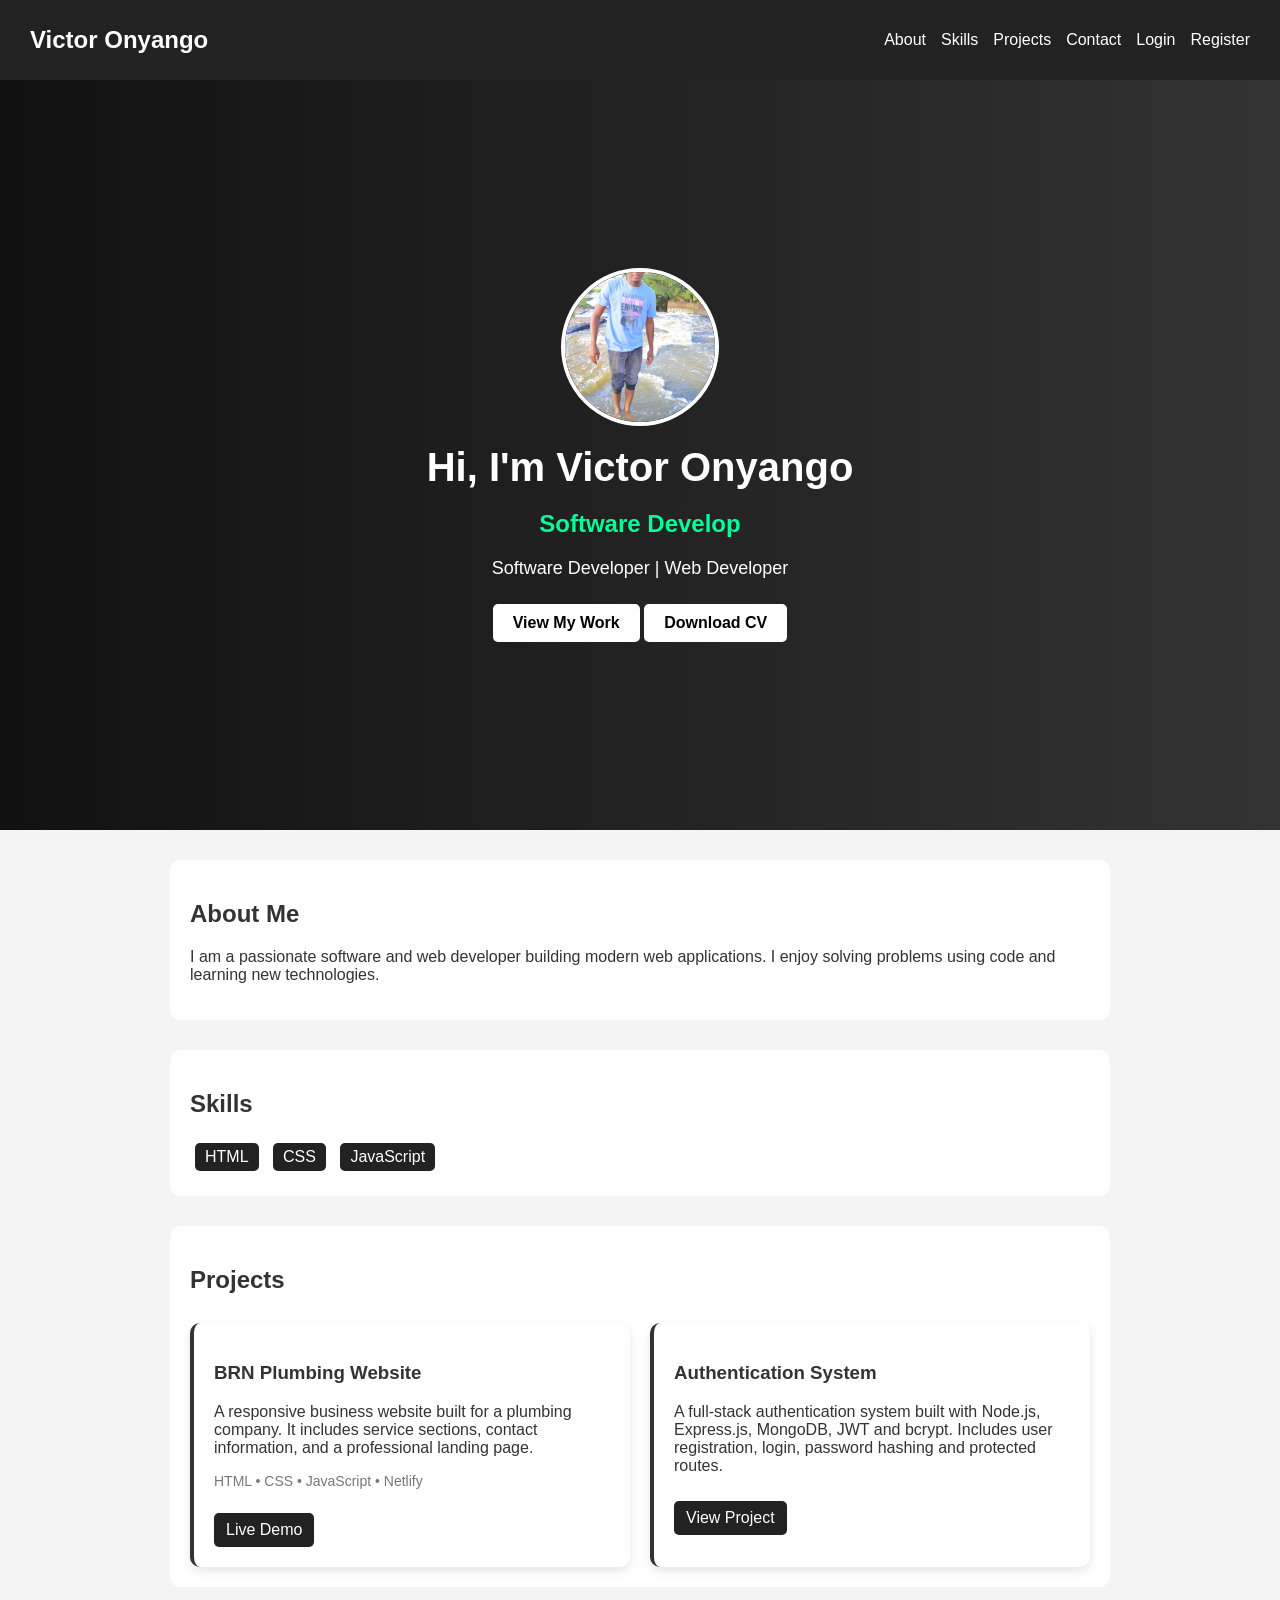
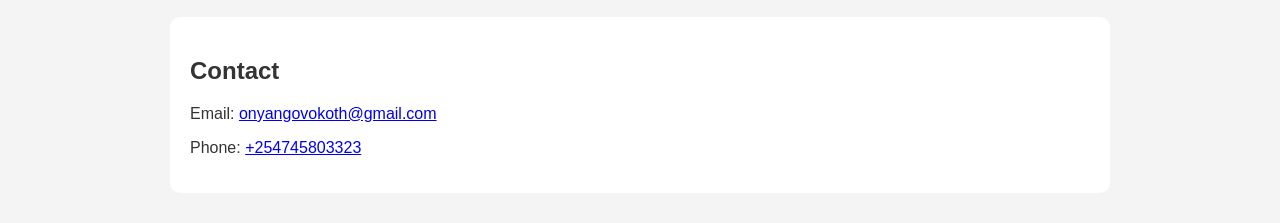
<file: index.html>
<!DOCTYPE html>
<html lang="en">
<head>
    <meta charset="UTF-8">
    <meta name="viewport" content="width=device-width, initial-scale=1.0">
    <title>My Portfolio</title>
    <link rel="stylesheet" href="style.css">
</head>
<body>

 <nav>

    <h2>Victor Onyango</h2>

    <ul>

        <li>
            <a href="#about">About</a>
        </li>

        <li>
            <a href="#skills">Skills</a>
        </li>

        <li>
            <a href="#projects">Projects</a>
        </li>

        <li>
            <a href="#contact">Contact</a>
        </li>

        <li>
            <a href="login.html">
                Login
            </a>
        </li>

        <li>
            <a href="register.html">
                Register
            </a>
        </li>

    </ul>

</nav>
    <header class="hero">

<div class="hero-content">

<img src="./profile.jpg"
class="profile-pic"
alt="Victor Onyango">
<h1>Hi, I'm Victor Onyango</h1>
<h2><span id="typing"></span></h2>
<p>Software Developer | Web Developer</p>
<div>
<a href="#projects" class="btn">View My Work</a>
<a href="Victor_CV.pdf" class="btn"download>Download CV</a>
</div>
</div>
</header>
    <section id="about">
        <h2>About Me</h2>
        <p>
            I am a passionate software and web developer building modern web applications.
            I enjoy solving problems using code and learning new technologies.
        </p>
    </section>

    <section id="skills">
        <h2>Skills</h2>
        <div class="skills">
            <span>HTML</span>
            <span>CSS</span>
            <span>JavaScript</span>
        </div>
    </section>

    <section id="projects">

<h2>Projects</h2>

<div class="projects-container">


<!-- Plumbing Website -->

<div class="project-card">

<h3>
BRN Plumbing Website
</h3>


<p>
A responsive business website built for a plumbing company.
It includes service sections, contact information, and a professional landing page.
</p>


<p class="tech">
HTML • CSS • JavaScript • Netlify
</p>



<a 
href="https://brn-plumbing.netlify.app/"
target="_blank"
class="project-btn">

Live Demo

</a>
</div>

<div class="project-card">

    <h3>Authentication System</h3>

    <p>
        A full-stack authentication system built with
        Node.js, Express.js, MongoDB, JWT and bcrypt.
        Includes user registration, login,
        password hashing and protected routes.
    </p>

    <a href="register.html" class="project-btn">
      View Project
    </a>

</div>
</div>

</section>
</section>
    <section id="contact">
        <h2>Contact</h2>
       <p>Email: <a href="mailto:onyangovokoth@gmail.com">onyangovokoth@gmail.com</a></p>
       <p>Phone: <a href="tel:+254745803323">+254745803323</a></p>
    </section>

    <script src="script.js"></script>
</body>
</html>
</file>
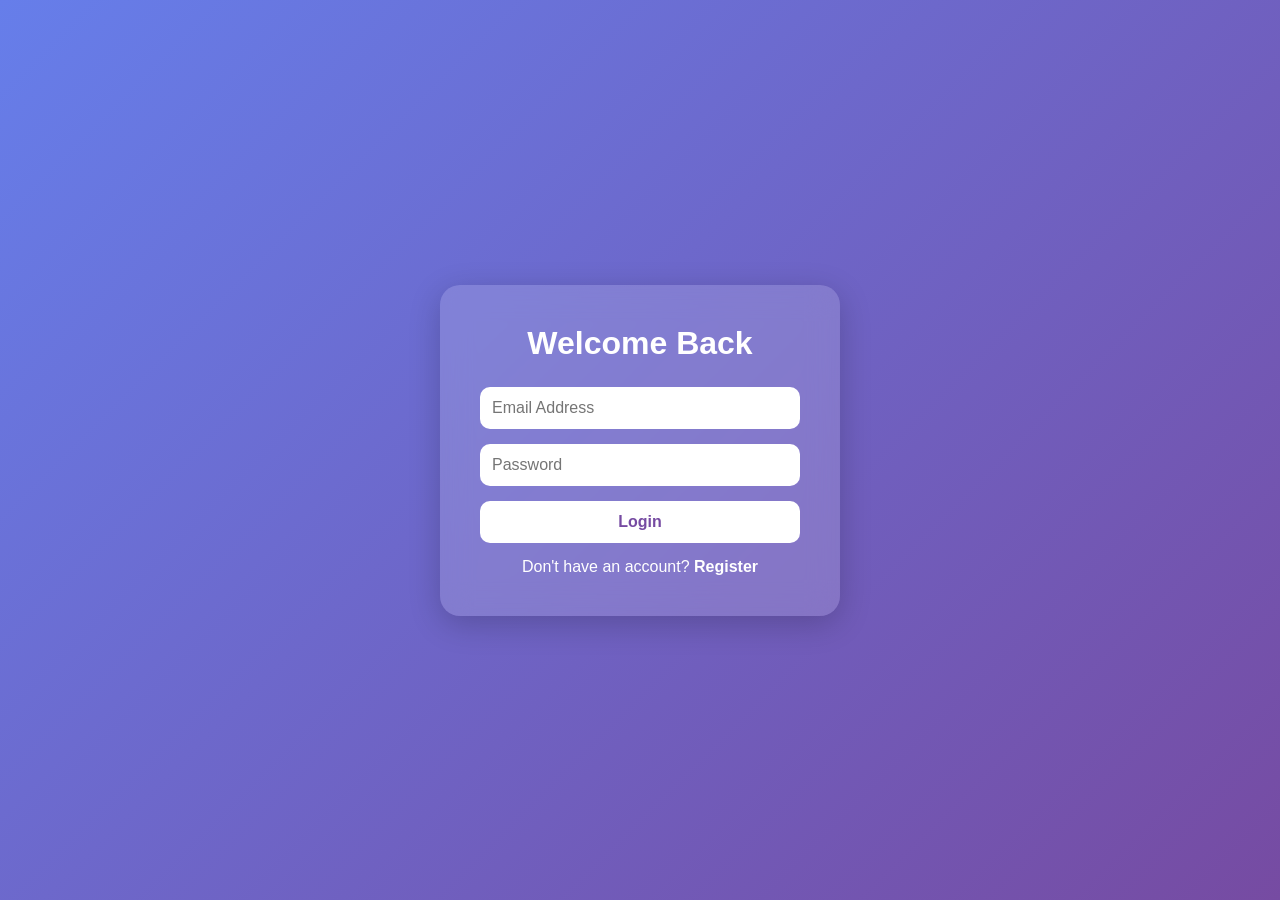
<file: dashboard.html>
<!DOCTYPE html>
<html lang="en">

<head>

<meta charset="UTF-8">
<meta name="viewport" content="width=device-width, initial-scale=1.0">

<title>Dashboard</title>

<link rel="stylesheet" href="auth.css">

</head>


<body>


<div class="container dashboard-card">


    <h1>
        Dashboard
    </h1>


    <div id="message">

        Loading...

    </div>



    <button 
        class="btn"
        id="logoutBtn">

        Logout

    </button>


</div>



<script src="dashboard.js"></script>


</body>

</html>
</file>
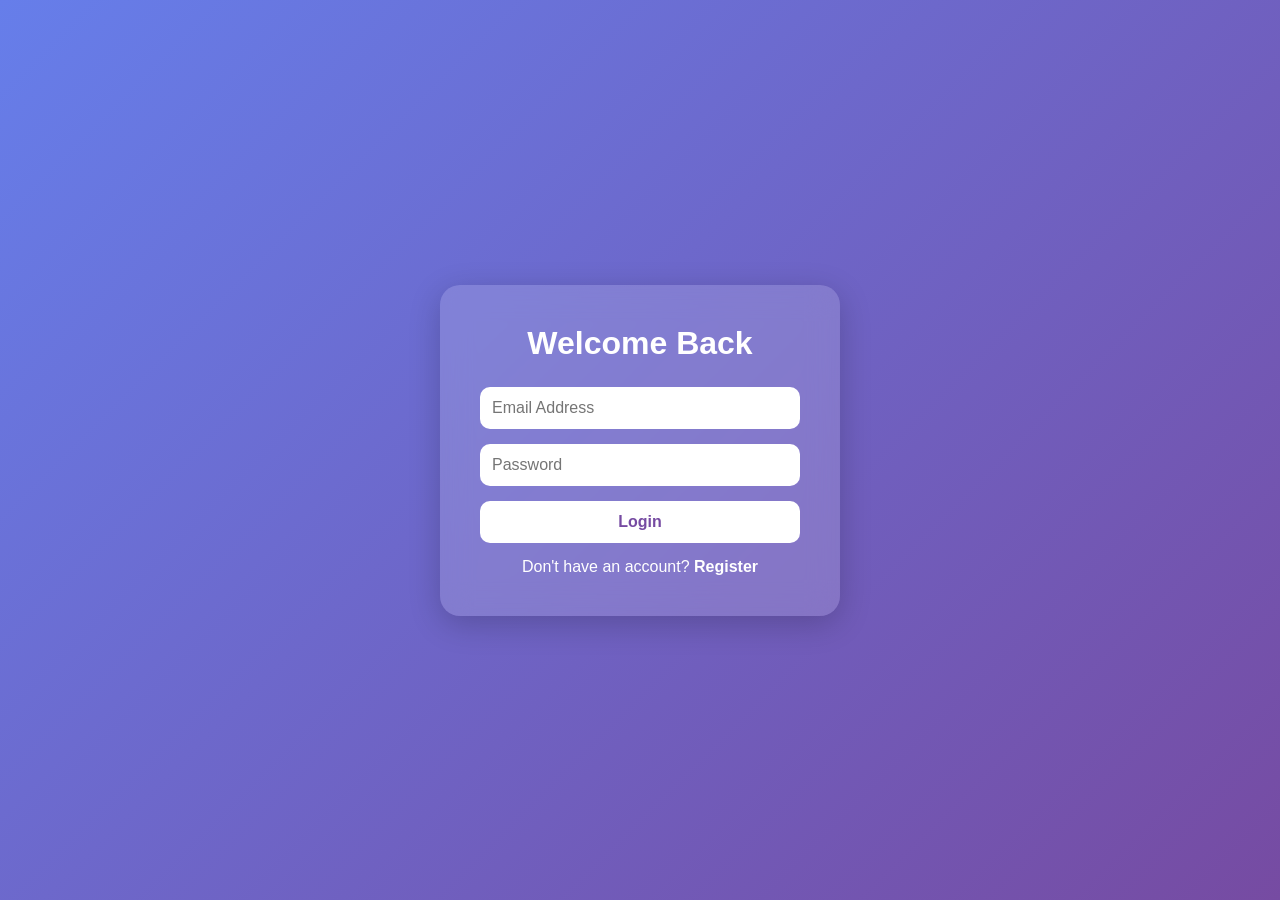
<file: login.html>
<!DOCTYPE html>
<html lang="en">
<head>
    <meta charset="UTF-8">
    <meta name="viewport" content="width=device-width, initial-scale=1.0">
    <title>Login</title>

    <link rel="stylesheet" href="auth.css">
</head>
<body>

    <div class="container">

        <h1>Welcome Back</h1>

        <form id="loginForm">

            <div class="input-group">
                <input
                    type="email"
                    id="email"
                    placeholder="Email Address"
                    required
                >
            </div>

            <div class="input-group">
                <input
                    type="password"
                    id="password"
                    placeholder="Password"
                    required
                >
            </div>

            <button class="btn" type="submit">
                Login
            </button>

        </form>

        <div class="link">
            Don't have an account?
            <a href="register.html">Register</a>
        </div>

    </div>

    <script src="login.js"></script>

</body>
</html>
</file>
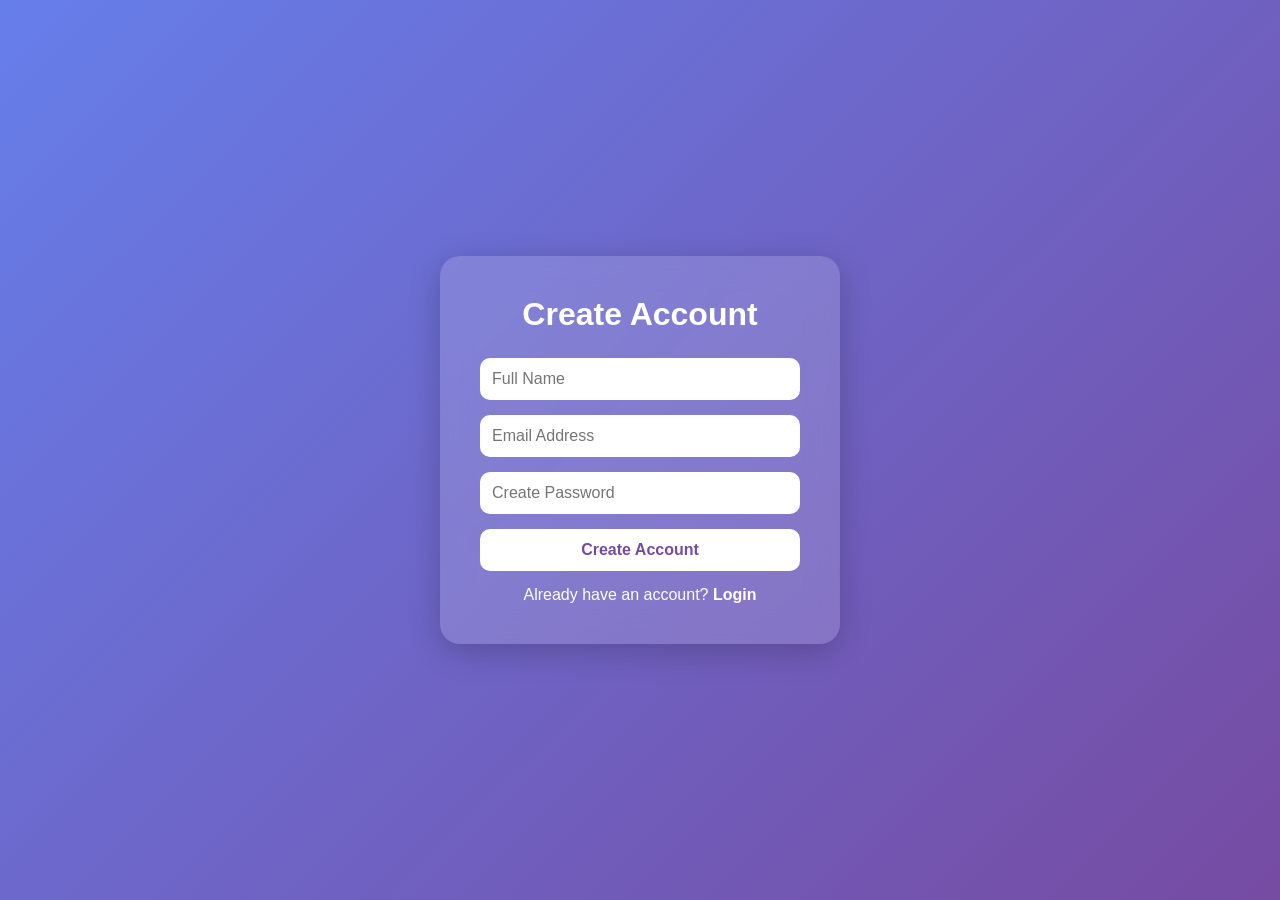
<file: register.html>
<!DOCTYPE html>
<html lang="en">
<head>
    <meta charset="UTF-8">
    <meta name="viewport" content="width=device-width, initial-scale=1.0">
    <title>Create Account</title>
    <link rel="stylesheet" href="auth.css">
</head>
<body>

    <div class="container">

        <h1>Create Account</h1>

        <form id="registerForm">

            <div class="input-group">
                <input
                    type="text"
                    id="name"
                    placeholder="Full Name"
                    required
                >
            </div>

            <div class="input-group">
                <input
                    type="email"
                    id="email"
                    placeholder="Email Address"
                    required
                >
            </div>

            <div class="input-group">
                <input
                    type="password"
                    id="password"
                    placeholder="Create Password"
                    required
                >
            </div>

            <button class="btn" type="submit">
                Create Account
            </button>

        </form>

        <div class="link">
            Already have an account?
            <a href="login.html">Login</a>
        </div>

    </div>

    <script src="register.js"></script>

</body>
</html>
</file>
<file: style.css>
html {
    scroll-behavior: smooth;
}
body {
    font-family: Arial, sans-serif;
    margin: 0;
    background-color: #f4f4f4;
    color: #333;
}

/* Navigation */
nav {
    display: flex;
    justify-content: space-between;
    align-items: center;
    background: #222;
    color: white;
    padding: 15px 30px;
}

nav ul {
    list-style: none;
    display: flex;
    gap: 15px;
}

nav ul li a {
    color: white;
    text-decoration: none;
}

/* Header */
header {
    text-align: center;
    padding: 60px 20px;
    background: #333;
    color: white;
}

/* Sections */
section {
    max-width: 900px;
    margin: 30px auto;
    background: white;
    padding: 20px;
    border-radius: 10px;
}

/* Skills */
.skills span {
    display: inline-block;
    background: #222;
    color: white;
    padding: 5px 10px;
    margin: 5px;
    border-radius: 5px;
}

/* Project Cards */
.project-card {
    background: #f9f9f9;
    padding: 15px;
    margin-top: 10px;
    border-left: 4px solid #333;
}
/* Hero Section */
.hero {
    height: 70vh;
    display: flex;
    justify-content: center;
    align-items: center;
    text-align: center;
    background: linear-gradient(to right, #111, #333);
    color: white;
}

.hero h1 {
    font-size: 40px;
    margin: 0;
}

.hero p {
    font-size: 18px;
    margin: 10px 0;
}

/* Button */
.btn {
    display: inline-block;
    margin-top: 15px;
    padding: 10px 20px;
    background: white;
    color: black;
    text-decoration: none;
    border-radius: 5px;
    font-weight: bold;
}

.btn:hover {
    background: #ddd;
}

/* Hover effects for projects */
.project-card {
    transition: 0.3s ease;
}

.project-card:hover {
    transform: translateY(-5px);
}

/* Responsive design */
@media (max-width: 768px) {

    nav {
        flex-direction: column;
        text-align: center;
    }

    nav ul {
        flex-direction: column;
        padding: 0;
    }

    .hero h1 {
        font-size: 28px;
    }

    section {
        margin: 15px;
    }
}
.profile-pic {
    width: 150px;
    height: 150px;
    border-radius: 50%;
    object-fit: cover;
    border: 4px solid white;
    margin-bottom: 15px;
}
/* Projects Layout */
.projects-container {
    display: grid;
    grid-template-columns: repeat(auto-fit, minmax(250px, 1fr));
    gap: 20px;
}
/* Project Cards */
.project-card {
    background: white;
    padding: 20px;
    border-radius: 10px;
    box-shadow: 0 4px 10px rgba(0,0,0,0.1);
    transition: 0.3s ease;
}
.project-card:hover {
    transform: translateY(-8px);
}
/* Project Button */
.project-btn {
    display: inline-block;
    margin-top: 10px;
    padding: 8px 12px;
    background: #222;
    color: white;
    text-decoration: none;
    border-radius: 5px;
}
.project-btn:hover {
    background: #444;
}
nav h2 {
    color: white;
    margin: 0;
}
nav {
    position: sticky;
    top:0;
    z-index:1000;
}
/* Dark Mode */
.dark {
background:#111;
color:white;
}
.dark section {
background:#222;
}
.dark .project-card {
background:#333;
color:white;
}
#themeBtn {
background:none;
border:none;
font-size:20px;
cursor:pointer;
}
/* Typing text */
#typing {
color:#00ff99;
}
/* Better buttons */
.btn {
transition:0.3s;
}
.btn:hover {
transform:scale(1.05);
}
.tech {
    color: #777;
    font-size: 14px;
    margin-top: 10px;
}
</file>
<file: auth.css>
*{
    margin:0;
    padding:0;
    box-sizing:border-box;
}

body{
    font-family:Arial,sans-serif;
    min-height:100vh;
    display:flex;
    justify-content:center;
    align-items:center;
    background:linear-gradient(135deg,#667eea,#764ba2);
}

.container{
    width:400px;
    max-width:90%;
    background:rgba(255,255,255,0.15);
    backdrop-filter:blur(15px);
    padding:40px;
    border-radius:20px;
    box-shadow:0 8px 32px rgba(0,0,0,0.2);
    color:white;
}

.container h1{
    text-align:center;
    margin-bottom:25px;
}

.input-group{
    margin-bottom:15px;
}

.input-group input{
    width:100%;
    padding:12px;
    border:none;
    border-radius:10px;
    outline:none;
    font-size:16px;
}

.btn{
    width:100%;
    padding:12px;
    border:none;
    border-radius:10px;
    background:white;
    color:#764ba2;
    font-size:16px;
    font-weight:bold;
    cursor:pointer;
    transition:0.3s;
}

.btn:hover{
    transform:translateY(-2px);
}

.link{
    text-align:center;
    margin-top:15px;
}

.link a{
    color:white;
    text-decoration:none;
    font-weight:bold;
}
.profile-box{

    background:rgba(255,255,255,0.2);

    padding:20px;

    border-radius:15px;

    margin-bottom:20px;

    text-align:center;

}


.profile-box h3{

    font-size:24px;

}


.dashboard-card{

    text-align:center;

}
</file>
